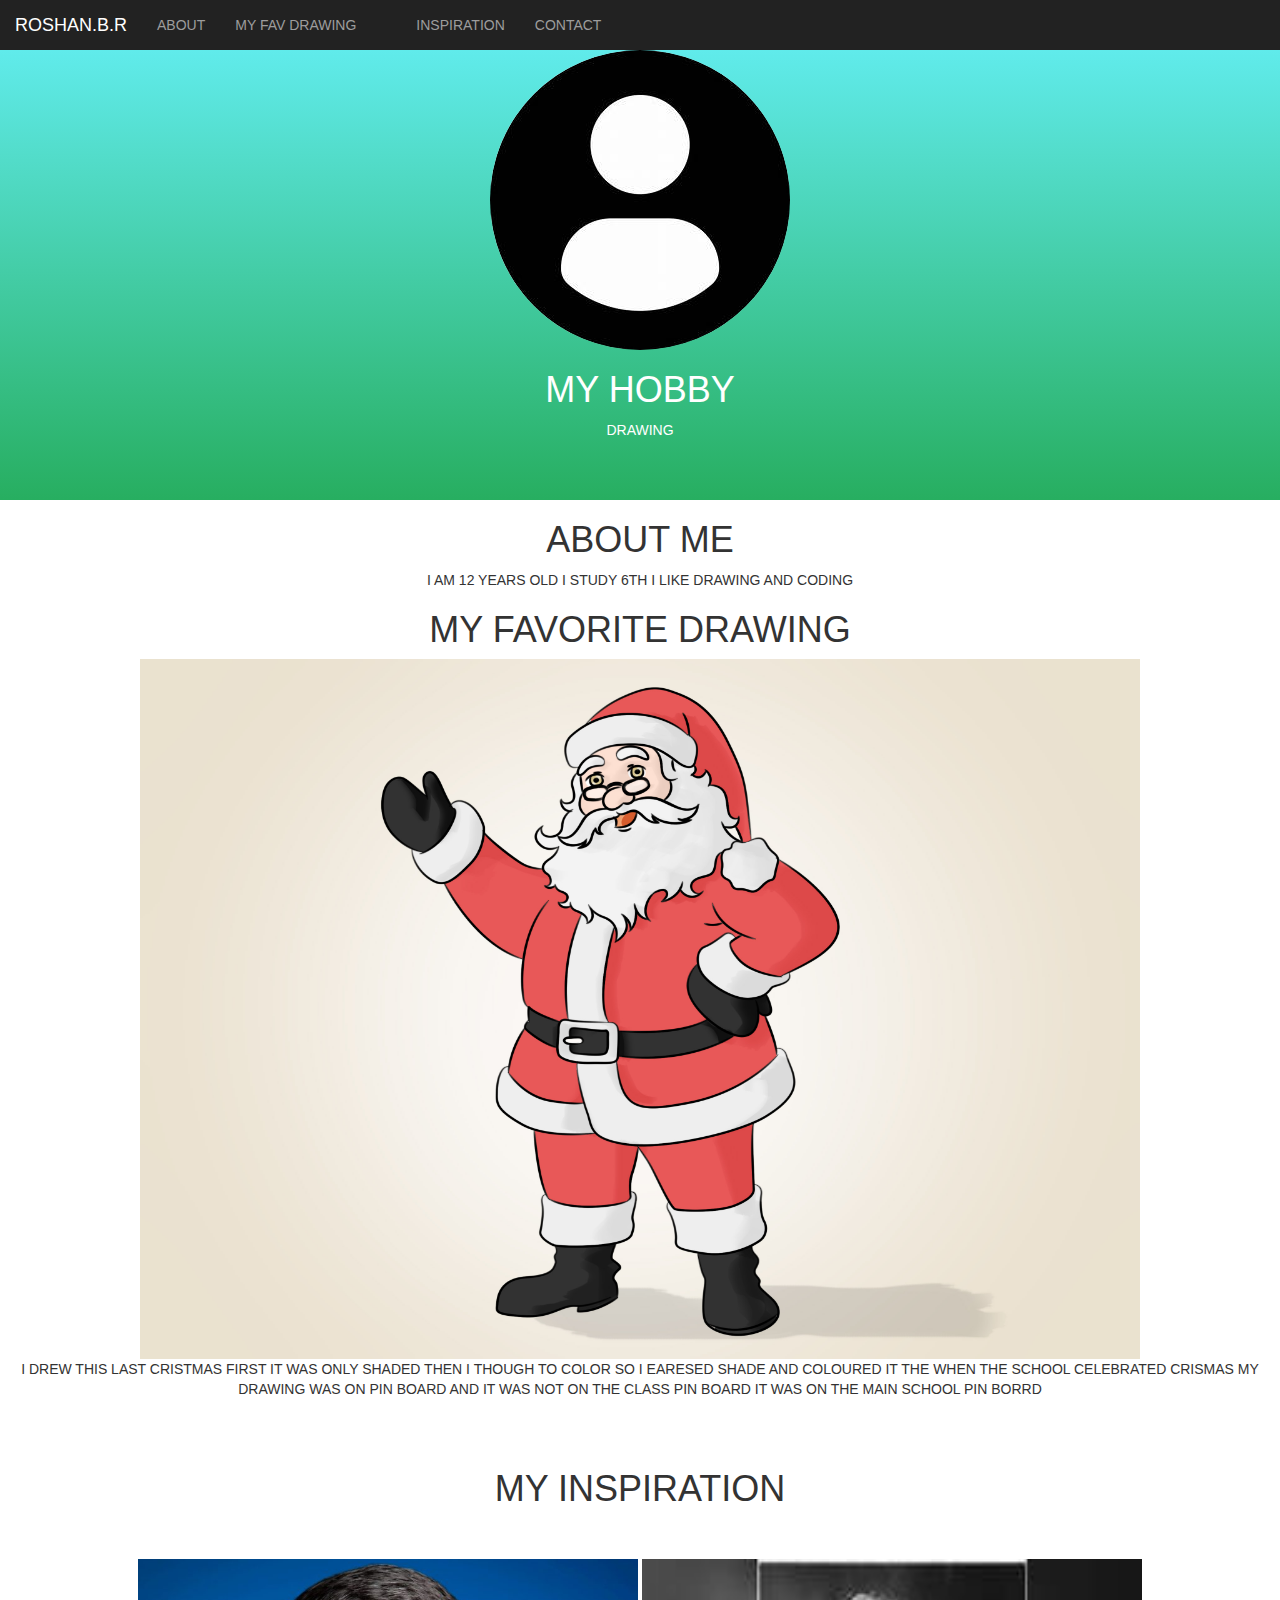
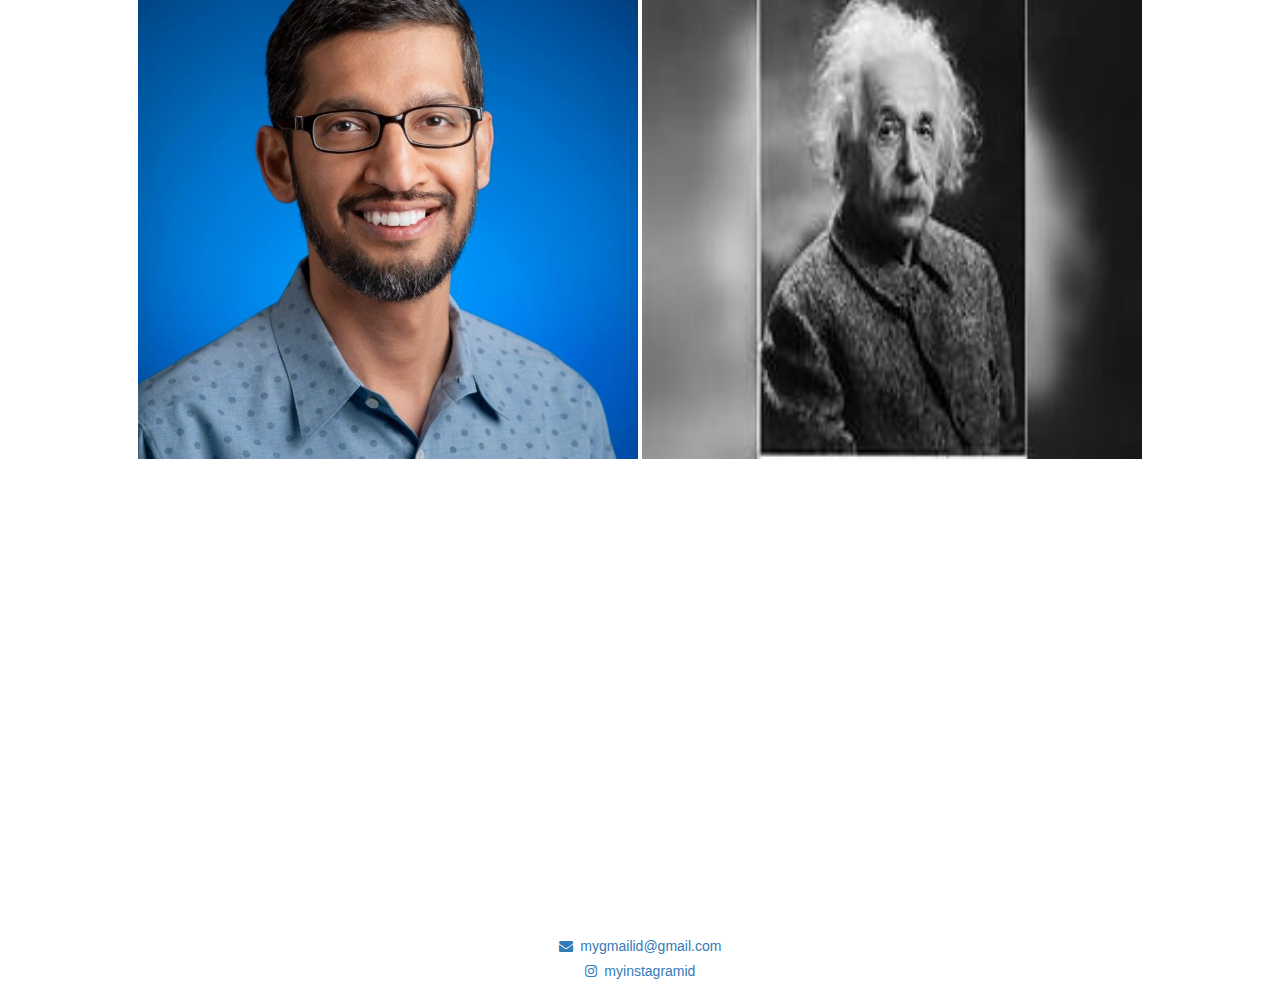
<file: index.html>
<html lang="en">
<head>
    <meta charset="utf-8">
  <meta name="viewport" content="width=device-width, initial-scale=1">
    
<link rel="stylesheet" href="https://maxcdn.bootstrapcdn.com/bootstrap/3.4.0/css/bootstrap.min.css">
    
<script src="https://ajax.googleapis.com/ajax/libs/jquery/3.4.1/jquery.min.js"></script>

<script src="https://maxcdn.bootstrapcdn.com/bootstrap/3.4.0/js/bootstrap.min.js"></script>

<title>project 58</title>

<link href="https://fonts.googleapis.com/css?family=Cinzel+Decorative&display=swap" rel="stylesheet"> 

<link rel="stylesheet" href="https://cdnjs.cloudflare.com/ajax/libs/font-awesome/4.7.0/css/font-awesome.min.css">

<link rel="stylesheet" type="text/css" href="style.css">
 
</head>
    <body>
    <nav class="navbar-inverse my_nav_bar">
    <div class="navbar-header">
    <button type="button" class="navbar-toggle" data-toggle="collapse" data-target="#mynavbar">
        <span class="icon-bar"></span>
        <span class="icon-bar"></span>
        <span class="icon-bar"></span>
        
        </button>
        <a class="navbar-brand" href="#">ROSHAN.B.R</a>
    </div>
    <div class="collapse navbar-collapse" id="mynavbar">
    <ul class="nav navbar-nav">
        <li><a href="#welcome">ABOUT</a></li>
        <li><a href="#myfav">MY FAV DRAWING</a></li>
        <li><a href="#work"></a></li>
        <li><a href="#inspi">INSPIRATION</a></li>
        <li><a href="#contact">CONTACT</a></li>
        </ul>
    </div>
         
    </nav>
        <section id="welcome">
        <img src="th%20(4).jfif" class="profile img-circle">
        <h1 >MY HOBBY 
            <br>
            <span id="name" ></span>
        </h1>DRAWING
    </section>


    <section id="bio">
        <h1>ABOUT ME</h1>
        <div class="line"></div>
        <p>I AM 12 YEARS OLD I STUDY 6TH I LIKE DRAWING AND CODING</p>
    </section>
       
        <section id="myfav">
        <h1>MY FAVORITE DRAWING</h1>
            <img src="Draw-Santa-Claus-Step-14.jpg" class="ibox">
            <br>
            <p>I DREW THIS  LAST CRISTMAS FIRST IT WAS ONLY SHADED THEN I THOUGH TO COLOR SO I EARESED SHADE AND COLOURED IT THE WHEN THE SCHOOL CELEBRATED CRISMAS MY DRAWING WAS ON PIN BOARD AND IT WAS NOT ON THE CLASS PIN BOARD IT WAS ON THE MAIN SCHOOL PIN BORRD</p>
        </section>
        <br>
        <br>
        <section id="inspi">
        <h1>MY INSPIRATION</h1>
            <br>
            <br>
            <span>
            <img src="Sundar-Pichai-e1483623912139.jpg" class="hello">
                <img src="th.jfif" class="hello">
            </span>
        </section>
        <br>
        <section id="contact">
    <iframe src="https://www.google.com/maps/embed?pb=!1m14!1m8!1m3!1d15078.353856082635!2d72.8906491!3d19.1257017!3m2!1i1024!2i768!4f13.1!3m3!1m2!1s0x0%3A0xacf72f56793d190a!2sWHITEHAT%20EDUCATION%20TECHNOLOGY%20PVT%20LTD!5e0!3m2!1sen!2sin!4v1573468987088!5m2!1sen!2sin" height="450" frameborder="0"  allowfullscreen=""></iframe>
    <div class="contact_1" >
           <a href="mailto:my@gmail.com?Subject=Hi">
               <h5><i class="fa fa-envelope"></i>&nbsp;&nbsp;mygmailid@gmail.com</h5>
            </a> 

           <a href="#"> 
               <h5><i class="fa fa-instagram" ></i>&nbsp;&nbsp;myinstagramid</h5>
            </a> 
    </body>
</html>
</file>
<file: style.css>
body{
    text-align: center;
    
}
#welcome {
    color: #FFFFFF;
    bottom: 0;
    background: linear-gradient(#60ebeb 0%, #27ae60 100%);
    display: table;
    width: 100%;
    height: 50%;
    z-index: 9;
    
}
.ibox{
    width: 1000px;
    height: 700px;
    
}
.nav navbar-nav{
    position:absolute;
    
    
    
}
.hello{
    height: 500px;
    width: 500px;
}
#contact iframe
{
    width: 100%;
}
</file>
